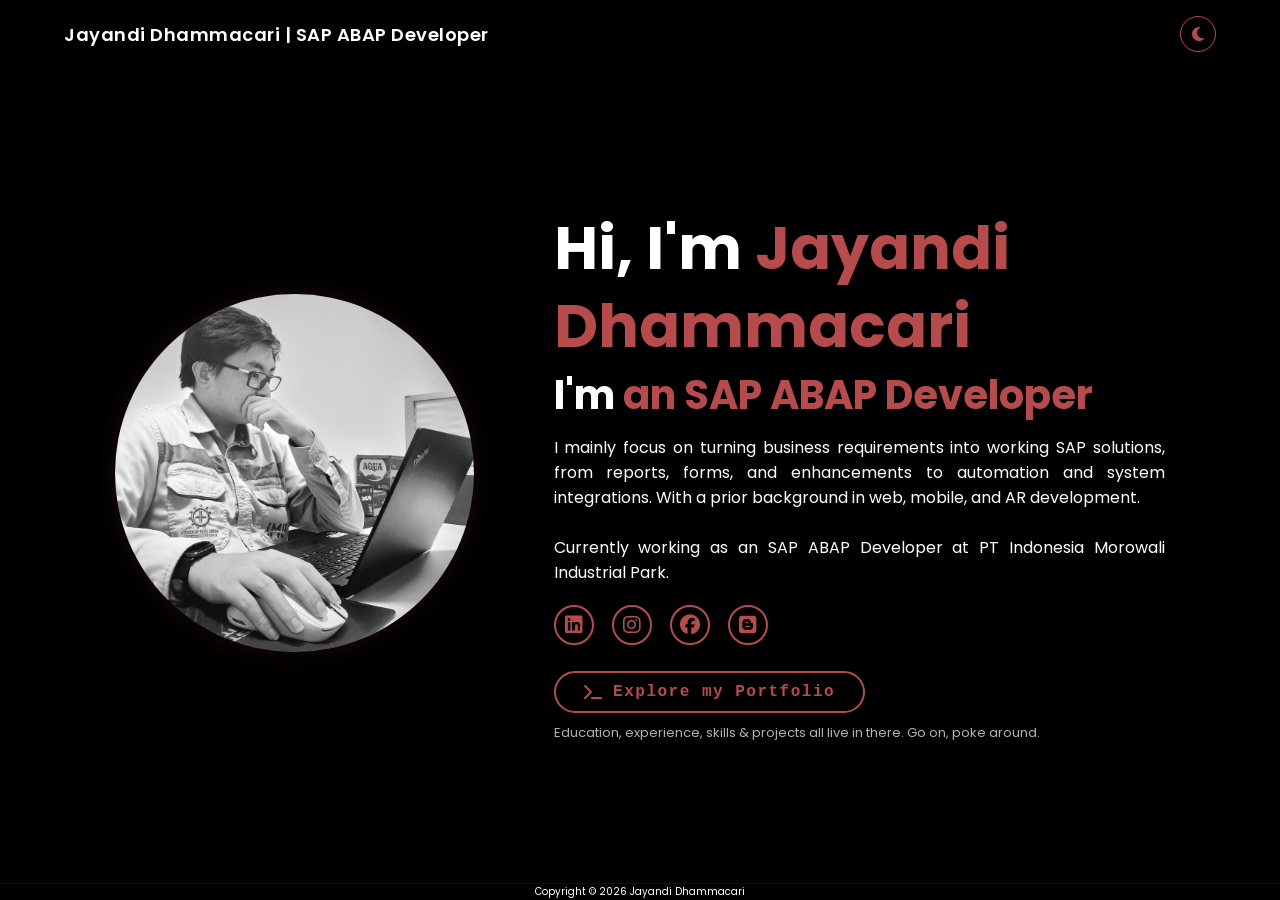
<file: index.html>
<!DOCTYPE html>
<html lang="en">

<head>
    <meta charset="UTF-8">
    <meta name="viewport" content="width=device-width, initial-scale=1.0">
    <link rel="stylesheet" href="https://cdnjs.cloudflare.com/ajax/libs/font-awesome/6.5.2/css/all.min.css">
    <link rel="stylesheet" href="style.css">
    <link rel="icon" href="/Image/Icon_web.png" type="image/png">

    <title>Jayandi Dhammacari</title>
    <meta name="description" content="Portfolio of Jayandi Dhammacari, an SAP ABAP Developer specializing in SAP S/4HANA, ALV, SmartForms, BAPI, BAdI, User Exit, and SAP integration.">
</head>
<body>

    <div id="site-view">
        <header>
            <div class="brand">Jayandi Dhammacari | SAP ABAP Developer</div>
            <button id="theme-toggle" aria-label="Toggle light and dark theme">
                <i class="fa-solid fa-moon"></i>
            </button>
        </header>

        <section class="home" id="home">
            <div class="home-img">
                <img src="Image/Foto.jpg" alt="">
            </div>
            <div class="home-content">
                <h1>Hi, I'm <span>Jayandi Dhammacari</span></h1>
                <h3 class="typing-text">I'm <span></span></h3>
                <p class="justify"> I mainly focus on turning business requirements into working SAP solutions, from reports, forms, and enhancements 
                                    to automation and system integrations. With a prior background in web, mobile, and AR development.

                                    <br>
                                    <br>Currently working as an SAP ABAP Developer at PT Indonesia Morowali Industrial Park.</p>
                <div class="social-icons">
                    <a href="https://www.linkedin.com/in/jayandi-dhammacari" target="_blank" rel="noopener noreferrer"><i class="fa-brands fa-linkedin"></i></a>
                    <a href="https://www.instagram.com/jayandi_dhammacari/" target="_blank" rel="noopener noreferrer"><i class="fa-brands fa-instagram"></i></a>
                    <a href="https://www.facebook.com/jayandi.dhammacari?locale=id_ID" target="_blank" rel="noopener noreferrer"><i class="fa-brands fa-facebook"></i></a>
                    <a href="https://jayandicode.blogspot.com/" target="_blank" rel="noopener noreferrer"><i class="fa-brands fa-blogger"></i></a>
                </div>
                <button id="open-terminal-btn" class="btn terminal-cta">
                    <i class="fa-solid fa-terminal"></i> Explore my Portfolio
                </button>
                <p class="terminal-cta-hint">Education, experience, skills & projects all live in there. Go on, poke around.</p>
            </div>
        </section>

        <footer>
            <p>Copyright &copy; 2026 Jayandi Dhammacari</p>
        </footer>
    </div>

    <div id="terminal-view" aria-hidden="true">
        <div class="terminal-window">
            <div class="terminal-titlebar">
                <span class="dot red"></span><span class="dot yellow"></span><span class="dot green"></span>
                <span class="terminal-title">jayandi@portfolio:~</span>
                <button id="terminal-back-btn" class="terminal-back-btn"><i class="fa-solid fa-arrow-left"></i> back</button>
            </div>
            <div class="terminal-body" id="terminal-body">
                <p class="terminal-line">Welcome. This terminal knows my resume so you don't have to scroll for it.</p>
                <p class="terminal-line">Type <span class="term-cmd">help</span> to get started, or <span class="term-cmd">back</span> anytime to return to my profile.</p>
            </div>
            <div class="terminal-input-row">
                <span class="terminal-prompt">jayandi@portfolio:~$</span>
                <div class="terminal-input-wrap">
                    <span class="terminal-ghost" id="terminal-ghost" aria-hidden="true"></span>
                    <input type="text" id="terminal-input" autocomplete="off" spellcheck="false" aria-label="Terminal command input">
                </div>
                <span class="terminal-tab-hint" id="terminal-tab-hint">Tab to complete</span>
            </div>
            <div class="terminal-suggestions">
                <button data-cmd="help">help</button>
                <button data-cmd="about">about</button>
                <button data-cmd="education">education</button>
                <button data-cmd="experience">experience</button>
                <button data-cmd="techstack">techstack</button>
                <button data-cmd="projects">projects</button>
                <button data-cmd="blog">blog</button>
                <button data-cmd="contact">contact</button>
                <button data-cmd="back">back</button>
            </div>
        </div>
    </div>

    <script src="script.js"></script>

</body>

</html>
</file>
<file: style.css>
@import url('https://fonts.googleapis.com/css2?family=Poppins:wght@100;200;300;400;500;600&display=swap');

:root{
    --bg: #000000;
    --bg-alt: #0d0d0d;
    --panel: #161616;
    --text: #ffffff;
    --text-dim: #b3b3b3;
    --accent: #b74b4b;
    --accent-soft: rgba(183, 75, 75, 0.15);
    --border: #b74b4b;
}

body.light-theme{
    --bg: #ffffff;
    --bg-alt: #ffffff;
    --panel: #ffffff;
    --text: #1a1414;
    --text-dim: #5c5252;
    --accent: #b74b4b;
    --accent-soft: rgba(183, 75, 75, 0.1);
    --border: #b74b4b;
}

*{
    margin: 0;
    padding: 0;
    box-sizing: border-box;
    text-decoration: none;
    border: none;
    outline: none;
    font-family: 'Poppins', sans-serif;
}

html{
    font-size: 62.5%;
    scroll-behavior: smooth;
}

html, body {
    overflow-x: hidden;
}

body{
    width: 100%;
    height: 100vh;
    background-color: var(--bg);
    color: var(--text);
    transition: background-color 0.4s ease, color 0.4s ease;
}

#site-view{
    display: flex;
    flex-direction: column;
    height: 100vh;
    overflow-y: auto;
}

span{
    color: #b74b4b;
}

/* ===================== Header ===================== */
header{
    width: 100%;
    padding: 1.6rem 5%;
    background-color: var(--bg);
    display: flex;
    justify-content: space-between;
    align-items: center;
    z-index: 100;
}

.brand{
    font-size: 1.8rem;
    font-weight: 600;
    letter-spacing: 0.05rem;
    color: var(--text);
}

#theme-toggle{
    background: transparent;
    color: var(--accent);
    border: 0.15rem solid var(--accent);
    width: 3.6rem;
    height: 3.6rem;
    border-radius: 50%;
    font-size: 1.6rem;
    cursor: pointer;
    display: flex;
    align-items: center;
    justify-content: center;
    transition: 0.3s ease;
}

#theme-toggle:hover{
    background-color: var(--accent);
    color: var(--bg);
    transform: rotate(20deg);
}

/* ===================== Footer ===================== */
footer {
    background-color: var(--bg);
    color: var(--text);
    text-align: center;
    padding: 1 rem 0;
    font-size: 1 rem;
    border-top: 1px solid var(--accent-soft);
}

/* ===================== Home ===================== */
.home{
    display: flex;
    justify-content: center;
    align-items: center;
    gap: 8rem;
    background-color: var(--bg);
    flex: 1 0 auto;
    padding: 5rem 9%;
}

header, footer{
    flex-shrink: 0;
}

.justify{
    text-align: justify;
}

.home .home-content h1{
    font-size: 6rem;
    font-weight: 700;
    line-height: 1.3;
}

.home-content h3{
    font-size: 4rem;
    margin-bottom: 1rem;
    font-weight: 700;
}

.home-content p{
    font-size: 1.6rem;
    color: var(--text);
}

.home-img{
    border-radius: 50%;
    aspect-ratio: 1 / 1;
    flex-shrink: 0;
}

.home-img img{
    position: relative;
    width: 28vw;
    max-width: 38rem;
    border-radius: 50%;
    box-shadow: 0 0 25px var(--accent-soft);
    cursor: pointer;
    transition: 0.2s linear;
    object-fit: cover;
}

.typing-text{
    font-size: 30px;
    font-weight: 600;
    min-width: 280px;
    max-width: 100%;
    overflow-wrap: break-word;
}

.typing-text span{
    position: relative;
}

.typing-text span::before{
    content: "an SAP ABAP Developer";
    color: var(--accent);
}

.social-icons{
    margin-top: 1rem;
}

.social-icons a{
    display: inline-flex;
    justify-content: center;
    align-items: center;
    width: 4rem;
    height: 4rem;
    background-color: transparent;
    border: 0.2rem solid var(--accent);
    font-size: 2rem;
    border-radius: 50%;
    margin: 1rem 1.5rem 1rem 0;
    transition: 0.3s ease;
    color: var(--accent);
}

.social-icons a:hover{
    color: var(--bg);
    transform: scale(1.3) translateY(-5px);
    background-color: var(--accent);
    box-shadow: 0 0 25px var(--accent-soft);
}

.btn{
    display: inline-block;
    padding: 1rem 2.8rem;
    background-color: var(--bg);
    border-radius: 4rem;
    font-size: 1.6rem;
    color: var(--accent);
    letter-spacing: 0.15rem;
    font-weight: 600;
    border: 2px solid var(--accent);
    transition: 0.3s ease;
    cursor: pointer;
}

.btn:hover{
    transform: scale(1.03);
    background-color: var(--accent);
    color: var(--bg);
    box-shadow: 0 0 25px var(--accent-soft);
}

.terminal-cta{
    margin-top: 1.6rem;
    font-family: 'Courier New', monospace;
    display: inline-flex;
    align-items: center;
    gap: 1rem;
}

.terminal-cta-hint{
    margin-top: 1rem;
    font-size: 1.3rem !important;
    color: var(--text-dim) !important;
}

@media (max-width: 1000px){
    .home{
        gap: 4rem;
    }
}

@media (max-width: 995px) {
    .home {
        flex-direction: column;
        align-items: center;
        text-align: center;
        gap: 1.6rem;
        padding: 2.4rem 6%;
    }

    .home .home-content h1 {
        font-size: 2.6rem;
        line-height: 1.25;
        word-wrap: break-word;
    }

    .home .home-content h3 {
        font-size: 1.8rem;
        margin: 0.6rem 0;
    }

    .home-content{
        width: 100%;
        box-sizing: border-box;
    }

    .home-img img {
        width: 40vw;
        max-width: 180px;
    }

    .home-content p {
        font-size: 1.4rem;
        line-height: 1.45;
    }

    .social-icons{
        display: flex;
        justify-content: center;
        flex-wrap: wrap;
        margin-top: 0.4rem;
    }

    .social-icons a{
        width: 3.4rem;
        height: 3.4rem;
        margin: 0.6rem 0.8rem 0.6rem 0;
        font-size: 1.6rem;
    }

    .terminal-cta{
        margin-top: 1rem;
    }
}

@media (max-width: 480px){
    .home .home-content h1{
        font-size: 2.1rem;
    }

    .home .home-content h3{
        font-size: 1.5rem;
    }

    .home-content p{
        font-size: 1.3rem;
    }

    .home-img img{
        width: 32vw;
        max-width: 130px;
    }
}

/* ===================== Full-page Terminal ===================== */
#terminal-view{
    display: none;
    position: fixed;
    inset: 0;
    z-index: 2000;
    background: #0a0a0a;
    padding: 2rem;
    flex-direction: column;
}

body.terminal-mode #site-view{
    display: none;
}

body.terminal-mode #terminal-view{
    display: flex;
}

body.terminal-mode{
    overflow: hidden;
}

.terminal-window{
    max-width: 110rem;
    width: 100%;
    height: 100%;
    margin: 0 auto;
    border-radius: 1rem;
    overflow: hidden;
    box-shadow: 0 0 40px var(--accent-soft);
    border: 1px solid var(--accent-soft);
    background: #0a0a0a;
    display: flex;
    flex-direction: column;
}

.terminal-titlebar{
    background: var(--panel);
    padding: 1rem 1.4rem;
    display: flex;
    align-items: center;
    gap: 0.6rem;
    border-bottom: 1px solid rgba(183,75,75,0.2);
    flex-shrink: 0;
}

.terminal-titlebar .dot{
    width: 1.1rem;
    height: 1.1rem;
    border-radius: 50%;
    display: inline-block;
}
.dot.red{ background: #ff5f56; }
.dot.yellow{ background: #ffbd2e; }
.dot.green{ background: #27c93f; }

.terminal-title{
    margin-left: 1rem;
    font-size: 1.3rem;
    color: var(--text-dim);
    font-family: 'Courier New', monospace;
}

.terminal-back-btn{
    margin-left: auto;
    background: transparent;
    color: var(--text-dim);
    border: 1px solid var(--accent-soft);
    border-radius: 2rem;
    padding: 0.5rem 1.4rem;
    font-size: 1.3rem;
    font-family: 'Courier New', monospace;
    cursor: pointer;
    transition: 0.25s ease;
    display: flex;
    align-items: center;
    gap: 0.6rem;
}

.terminal-back-btn:hover{
    background: var(--accent);
    color: var(--bg);
    border-color: var(--accent);
}

.terminal-body{
    flex: 1;
    overflow-y: auto;
    padding: 1.8rem;
    font-family: 'Courier New', monospace;
    font-size: 1.5rem;
    color: #d6d6d6;
    background: #0a0a0a;
}

.terminal-body::-webkit-scrollbar{ width: 0.8rem; }
.terminal-body::-webkit-scrollbar-thumb{ background: var(--accent); border-radius: 1rem; }
.terminal-body::-webkit-scrollbar-track{ background: transparent; }

@keyframes term-line-in{
    from{ opacity: 0; transform: translateY(8px); }
    to{ opacity: 1; transform: translateY(0); }
}

.terminal-line{
    margin-bottom: 1rem;
    line-height: 1.55;
    word-break: break-word;
    animation: term-line-in 0.3s ease both;
}

p.terminal-line{
    white-space: pre-wrap;
}

.terminal-line.echoed{
    color: var(--accent);
    margin-top: 2.2rem;
}

.terminal-line.echoed:first-child{
    margin-top: 0;
}

.terminal-line.error{
    color: #ff6b6b;
}

.term-cmd{
    color: var(--accent);
    font-weight: 600;
}

.terminal-body a{
    color: var(--accent);
    text-decoration: underline;
    text-underline-offset: 0.2rem;
    transition: 0.2s ease;
}

.terminal-body a:hover{
    opacity: 0.75;
}

/* rich content blocks printed inside the terminal (logos, galleries) */
.term-media{
    display: flex;
    align-items: flex-start;
    gap: 1.2rem;
    margin-bottom: 1rem;
    flex-wrap: wrap;
}

.term-thumb{
    width: 7rem;
    height: 7rem;
    object-fit: contain;
    background: #141414;
    border: 1px solid var(--accent-soft);
    border-radius: 0.8rem;
    padding: 0.6rem;
    flex-shrink: 0;
}

.term-media-text{
    font-size: 1.4rem;
    line-height: 1.6;
    color: #d6d6d6;
}

.term-list{
    list-style: none;
    margin: 0.8rem 0 0;
    padding-left: 1.6rem;
}

.term-list li{
    position: relative;
    margin-bottom: 0.9rem;
    line-height: 1.55;
}

.term-list li::before{
    content: "-";
    position: absolute;
    left: -1.5rem;
    color: var(--accent);
}

/* ---- help command: fixed-width grid so descriptions always align ---- */
.term-help-title{
    color: #d6d6d6;
    margin-bottom: 1rem;
}

.term-help-tip{
    color: var(--text-dim);
    font-size: 1.2rem;
    opacity: 0.75;
}

.term-help-row{
    display: grid;
    grid-template-columns: 13rem 1fr;
    gap: 1rem;
    margin-bottom: 0.7rem;
}

.term-help-cmd{
    color: var(--accent);
    font-weight: 600;
}

.term-help-desc{
    color: #d6d6d6;
}

@media (max-width: 995px){
    .term-help-row{
        grid-template-columns: 1fr;
        gap: 0.2rem;
        margin-bottom: 1.2rem;
    }
}

/* ---- tech stack: SAP featured tier + secondary logo grid ---- */
.term-tech-tier-label{
    font-size: 1.2rem;
    letter-spacing: 0.05rem;
    text-transform: uppercase;
    color: var(--accent);
    margin-bottom: 1rem;
    font-weight: 600;
}

.term-tech-tier-secondary{
    color: var(--text-dim);
    margin-top: 2rem;
}

.term-sap-feature{
    display: flex;
    align-items: flex-start;
    gap: 1.6rem;
    background: #141414;
    border: 1px solid var(--accent-soft);
    border-radius: 1rem;
    padding: 1.6rem;
    margin-bottom: 0.4rem;
}

.term-sap-logo{
    flex-shrink: 0;
    width: 7rem;
    height: 7rem;
    border-radius: 0.8rem;
    background: #ffffff;
    border: 1px solid var(--accent-soft);
    display: flex;
    align-items: center;
    justify-content: center;
    padding: 1.1rem;
}

.term-sap-logo img{
    width: 100%;
    height: 100%;
    object-fit: contain;
}

.term-sap-pills{
    display: flex;
    flex-wrap: wrap;
    gap: 0.7rem;
    margin-top: 1rem;
}

.term-sap-pill{
    font-size: 1.2rem;
    color: var(--accent);
    border: 1px solid var(--accent-soft);
    border-radius: 2rem;
    padding: 0.4rem 1rem;
    background: rgba(183,75,75,0.08);
}

.term-tech-grid{
    display: grid;
    grid-template-columns: repeat(auto-fill, minmax(9rem, 1fr));
    gap: 1.4rem;
}

.term-tech-item{
    display: flex;
    flex-direction: column;
    align-items: center;
    gap: 0.7rem;
    text-align: center;
}

.term-tech-icon-wrap{
    position: relative;
    width: 4.4rem;
    height: 4.4rem;
    background: #141414;
    border: 1px solid var(--accent-soft);
    border-radius: 0.8rem;
    display: flex;
    align-items: center;
    justify-content: center;
    padding: 0.8rem;
}

.term-tech-icon{
    width: 100%;
    height: 100%;
    object-fit: contain;
}

.term-tech-fallback{
    display: none;
    position: absolute;
    inset: 0;
    align-items: center;
    justify-content: center;
    font-size: 1.1rem;
    font-weight: 700;
    color: #fff;
    background: var(--accent);
    border-radius: 0.7rem;
}

.term-tech-name{
    font-size: 1.2rem;
    color: #d6d6d6;
}

@media (max-width: 995px){
    .term-sap-feature{ flex-direction: column; align-items: flex-start; }
    .term-tech-grid{ grid-template-columns: repeat(auto-fill, minmax(7rem, 1fr)); }
}

/* ---- blog command ---- */
.term-blog-list{
    display: flex;
    flex-direction: column;
    gap: 0.9rem;
}

.term-blog-row{
    display: flex;
    align-items: center;
    gap: 1rem;
    color: #d6d6d6;
    font-size: 1.35rem;
    text-decoration: none;
    border: 1px solid var(--accent-soft);
    border-radius: 0.7rem;
    padding: 1rem 1.2rem;
    transition: 0.2s ease;
}

.term-blog-row:hover{
    border-color: var(--accent);
    background: rgba(183,75,75,0.08);
}

.term-blog-row i{
    color: var(--accent);
    font-size: 1.1rem;
    flex-shrink: 0;
}

.term-gallery{
    display: grid;
    grid-template-columns: repeat(auto-fill, minmax(18rem, 1fr));
    gap: 1.4rem;
    margin-bottom: 1.4rem;
}

.term-gallery-item{
    display: block;
    background: #141414;
    border: 1px solid var(--accent-soft);
    border-radius: 0.8rem;
    overflow: hidden;
    transition: 0.25s ease;
    animation: term-line-in 0.3s ease both;
}

.term-gallery-item:nth-child(1){ animation-delay: 0.03s; }
.term-gallery-item:nth-child(2){ animation-delay: 0.09s; }
.term-gallery-item:nth-child(3){ animation-delay: 0.15s; }
.term-gallery-item:nth-child(4){ animation-delay: 0.21s; }
.term-gallery-item:nth-child(5){ animation-delay: 0.27s; }
.term-gallery-item:nth-child(6){ animation-delay: 0.33s; }

.term-gallery-item:hover{
    border-color: var(--accent);
    transform: translateY(-3px);
}

.term-gallery-item img{
    width: 100%;
    height: 12rem;
    object-fit: cover;
    display: block;
}

.term-gallery-caption{
    padding: 0.8rem 1rem;
    font-size: 1.2rem;
    color: #d6d6d6;
    line-height: 1.4;
}

.term-gallery-caption .term-num{
    color: var(--accent);
    font-weight: 700;
    margin-right: 0.4rem;
}

.term-single-project img{
    max-width: 100%;
    border-radius: 0.8rem;
    border: 1px solid var(--accent-soft);
    margin-bottom: 1rem;
    display: block;
}

.term-contact{
    display: flex;
    flex-direction: column;
    gap: 1.4rem;
    margin-top: 0.6rem;
}

.term-contact-row{
    display: flex;
    align-items: center;
    gap: 1.4rem;
}

.term-contact-row i{
    width: 4rem;
    height: 4rem;
    flex-shrink: 0;
    display: flex;
    align-items: center;
    justify-content: center;
    font-size: 1.9rem;
    color: var(--accent);
    background: #141414;
    border: 1px solid var(--accent-soft);
    border-radius: 50%;
}

.term-contact-text{
    display: flex;
    flex-direction: column;
    gap: 0.2rem;
}

.term-contact-text strong{
    color: #d6d6d6;
    font-size: 1.4rem;
    font-weight: 600;
}

.term-contact-text a{
    font-size: 1.3rem;
}

.terminal-input-row{
    display: flex;
    align-items: center;
    gap: 1rem;
    padding: 1.2rem 1.8rem;
    background: #0a0a0a;
    border-top: 1px solid rgba(183,75,75,0.2);
    flex-shrink: 0;
}

.terminal-prompt{
    font-family: 'Courier New', monospace;
    color: var(--accent);
    font-size: 1.5rem;
    white-space: nowrap;
}

.terminal-input-wrap{
    position: relative;
    flex: 1;
    min-width: 0;
}

.terminal-ghost{
    position: absolute;
    inset: 0;
    display: flex;
    align-items: center;
    font-family: 'Courier New', monospace;
    font-size: 1.5rem;
    white-space: pre;
    pointer-events: none;
    overflow: hidden;
}

.terminal-ghost .ghost-typed{
    color: transparent;
}

.terminal-ghost .ghost-rest{
    color: var(--text-dim);
    opacity: 0.55;
}

#terminal-input{
    position: relative;
    display: block;
    width: 100%;
    background: transparent;
    color: #f1f1f1;
    font-family: 'Courier New', monospace;
    font-size: 1.5rem;
    caret-color: var(--accent);
}

.terminal-tab-hint{
    font-family: 'Courier New', monospace;
    font-size: 1.1rem;
    color: var(--text-dim);
    opacity: 0;
    white-space: nowrap;
    transition: opacity 0.15s ease;
    border: 1px solid var(--accent-soft);
    border-radius: 0.4rem;
    padding: 0.2rem 0.6rem;
    flex-shrink: 0;
}

.terminal-tab-hint.visible{
    opacity: 0.8;
}

@media (max-width: 995px){
    .terminal-tab-hint{ display: none; }
}

.terminal-suggestions{
    display: flex;
    flex-wrap: wrap;
    gap: 1rem;
    padding: 1.4rem 1.8rem;
    background: var(--panel);
    border-top: 1px solid rgba(183,75,75,0.15);
    flex-shrink: 0;
}

.terminal-suggestions button{
    background: transparent;
    border: 1px solid var(--accent);
    color: var(--accent);
    font-family: 'Courier New', monospace;
    font-size: 1.3rem;
    padding: 0.6rem 1.2rem;
    border-radius: 2rem;
    cursor: pointer;
    transition: 0.25s ease;
}

.terminal-suggestions button:hover{
    background: var(--accent);
    color: var(--bg);
}

@media (max-width: 995px){
    #terminal-view{ padding: 0; }
    .terminal-window{ border-radius: 0; }
    .terminal-body{ font-size: 1.3rem; }
    .terminal-back-btn span{ display: none; }
    .term-thumb{ width: 5.4rem; height: 5.4rem; }
}

.term-certificate-btn {
  margin-top: 0.5rem;
  padding: 0.4rem 0.75rem;
  border: 1px solid var(--accent);
  border-radius: 4px;
  background: transparent;
  color: var(--accent);
  font-family: inherit;
  font-size: 0.9rem;
  cursor: pointer;
  transition: all 0.2s ease;
}

.term-certificate-btn:hover {
  background: var(--accent);
  color: #000;
}

.certificate-modal {
  position: fixed;
  inset: 0;
  z-index: 9999;

  display: flex;
  align-items: center;
  justify-content: center;

  padding: 2rem;

  background: rgba(0, 0, 0, 0.85);

  animation: certificateFadeIn 0.2s ease;
}

.certificate-modal-content {
  position: relative;

  max-width: min(90vw, 1000px);
  max-height: 90vh;

  animation: certificateZoomIn 0.2s ease;
}

.certificate-modal-content img {
  display: block;

  max-width: 100%;
  max-height: 90vh;

  object-fit: contain;

  border-radius: 4px;
  box-shadow: 0 20px 60px rgba(0, 0, 0, 0.5);
}

.certificate-modal-close {
  position: absolute;

  top: -45px;
  right: 0;

  width: 36px;
  height: 36px;

  border: none;
  background: transparent;

  color: #fff;
  font-size: 2rem;
  line-height: 1;

  cursor: pointer;

  transition: opacity 0.2s ease;
}

.certificate-modal-close:hover {
  opacity: 0.7;
}

@keyframes certificateFadeIn {
  from {
    opacity: 0;
  }

  to {
    opacity: 1;
  }
}

@keyframes certificateZoomIn {
  from {
    opacity: 0;
    transform: scale(0.95);
  }

  to {
    opacity: 1;
    transform: scale(1);
  }
}
</file>
